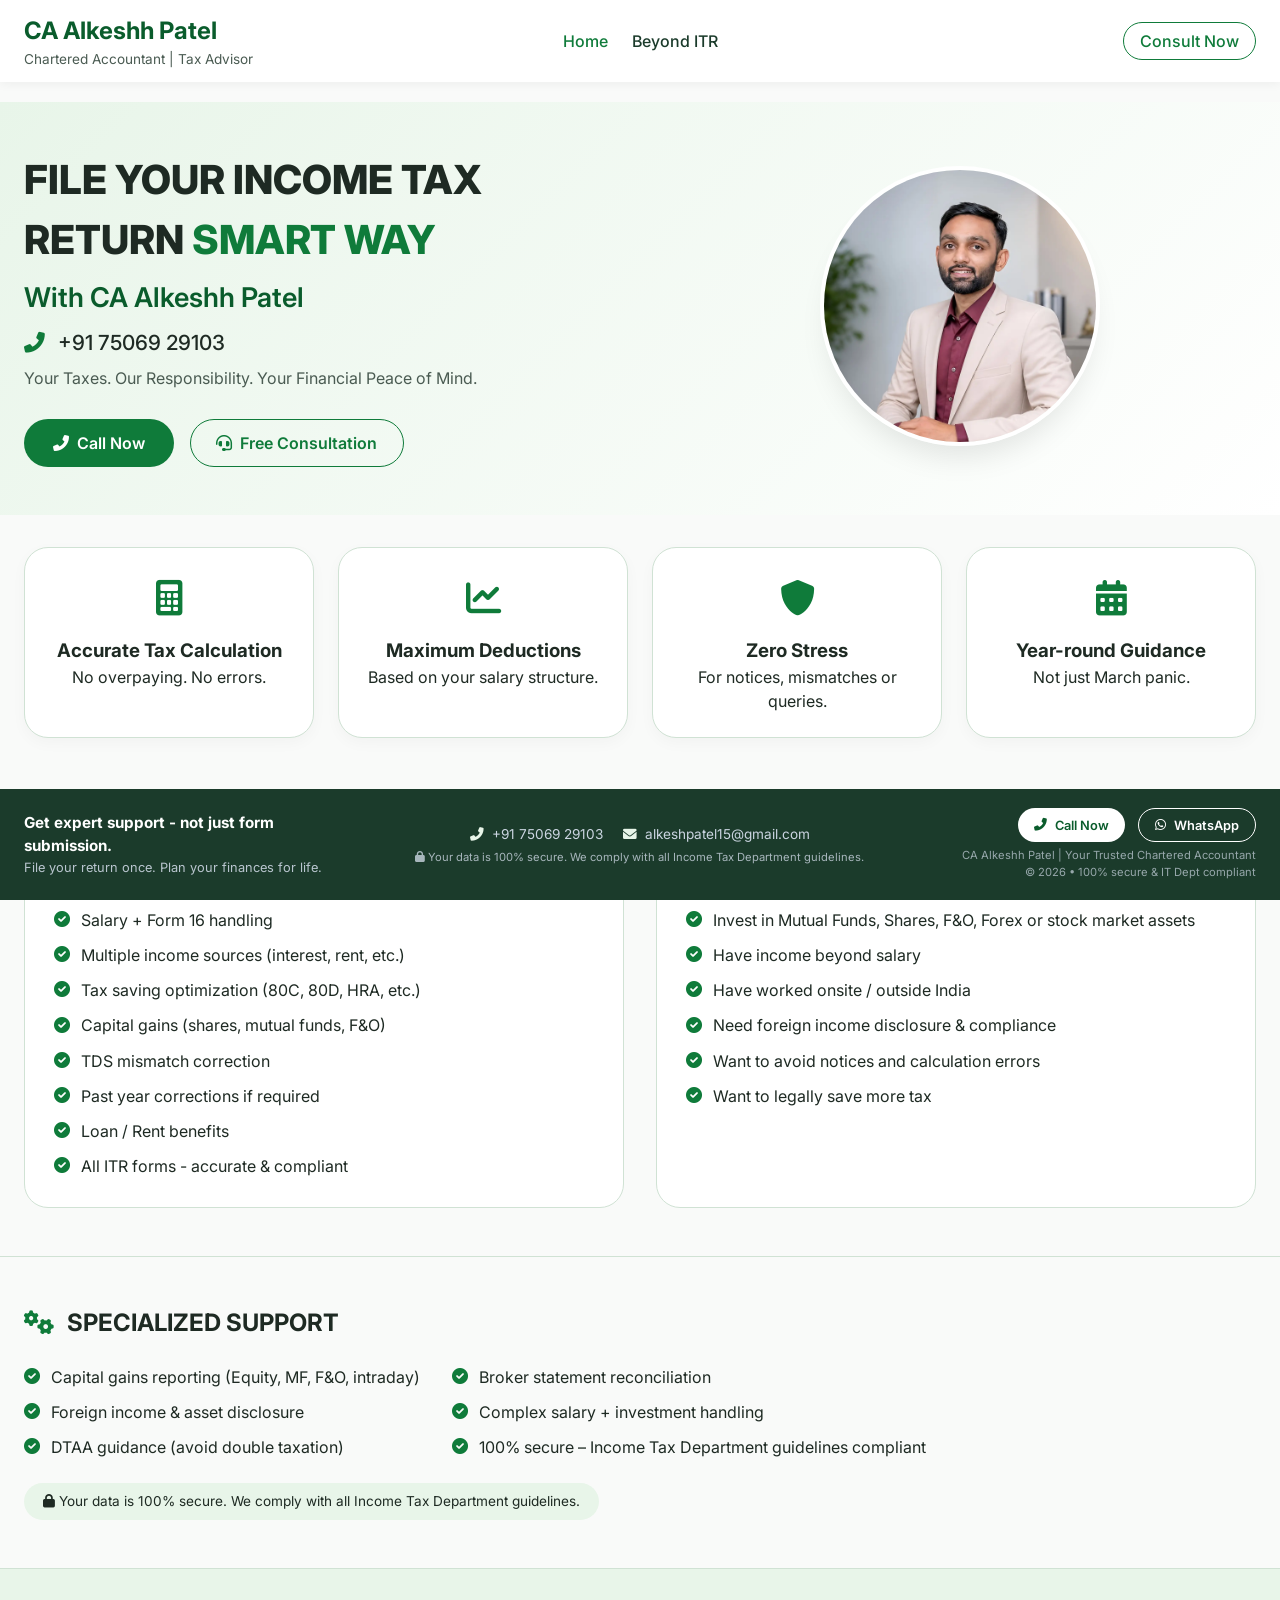
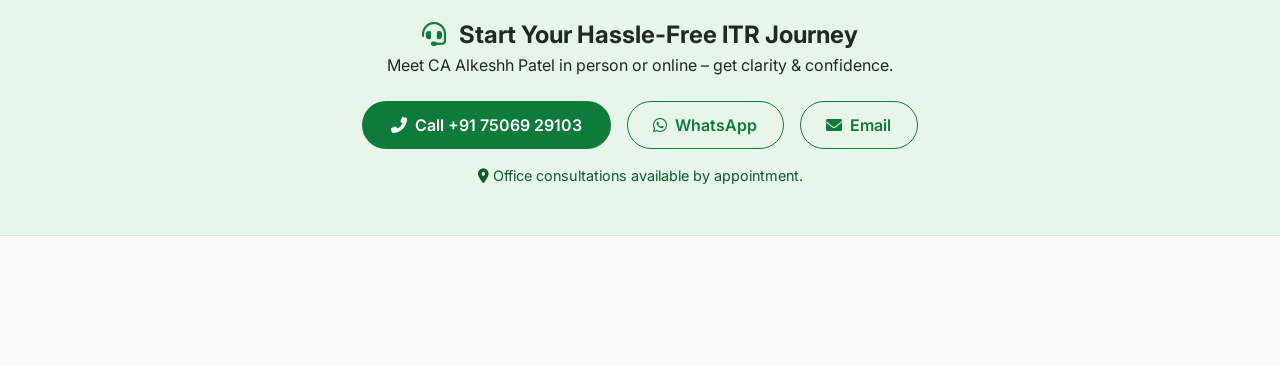
<file: index.html>
<!doctype html>
<html lang="en">
	<head>
		<meta charset="UTF-8" />
		<meta name="viewport" content="width=device-width, initial-scale=1.0" />
		<title>CA Alkeshh Patel | Smart ITR Filing</title>
		<meta
			name="description"
			content="Income Tax Return filing with CA Alkeshh Patel. Accurate tax calculation, maximum deductions, year-round guidance."
		/>
		<!-- Favicon: circular green badge with "C" -->
		<link rel="icon" type="image/svg+xml" href="projectCA.webp" />
		<link
			rel="stylesheet"
			href="https://cdnjs.cloudflare.com/ajax/libs/font-awesome/6.0.0-beta3/css/all.min.css"
		/>
		<link rel="stylesheet" href="style.css" />
		<script
			src="https://code.jquery.com/jquery-3.7.1.min.js"
			integrity="sha256-/JqT3SQfawRcv/BIHPThkBvs0OEvtFFmqPF/lYI/Cxo="
			crossorigin="anonymous"
		></script>
	</head>
	<body>
		<div id="navbar"></div>

		<main>
			<section class="hero">
				<div class="container hero-grid">
					<div class="hero-text">
						<h1>
							FILE YOUR INCOME TAX RETURN
							<span class="accent">SMART WAY</span>
						</h1>
						<p class="ca-name">With CA Alkeshh Patel</p>
						<p class="phone">
							<i class="fas fa-phone-alt"></i> +91 75069 29103
						</p>
						<p class="tagline">
							Your Taxes. Our Responsibility. Your Financial Peace
							of Mind.
						</p>
						<div class="hero-buttons">
							<a class="btn-primary call-trigger"
								><i class="fas fa-phone-alt"></i> Call Now</a
							>
							<a href="#contact" class="btn-outline"
								><i class="fas fa-headset"></i> Free
								Consultation</a
							>
						</div>
					</div>
					<div class="hero-image">
						<img src="projectCA.webp" alt="CA Alkeshh Patel" />
					</div>
				</div>
			</section>

			<section class="value-cards">
				<div class="container">
					<div class="cards-grid">
						<div class="card">
							<div class="icon">
								<i class="fas fa-calculator"></i>
							</div>
							<h3>Accurate Tax Calculation</h3>
							<p>No overpaying. No errors.</p>
						</div>
						<div class="card">
							<div class="icon">
								<i class="fas fa-chart-line"></i>
							</div>
							<h3>Maximum Deductions</h3>
							<p>Based on your salary structure.</p>
						</div>
						<div class="card">
							<div class="icon">
								<i class="fas fa-shield-alt"></i>
							</div>
							<h3>Zero Stress</h3>
							<p>For notices, mismatches or queries.</p>
						</div>
						<div class="card">
							<div class="icon">
								<i class="fas fa-calendar-alt"></i>
							</div>
							<h3>Year-round Guidance</h3>
							<p>Not just March panic.</p>
						</div>
					</div>
				</div>
			</section>

			<section class="two-columns">
				<div class="container">
					<div class="col-grid">
						<div class="col">
							<h2>
								<i class="fas fa-file-invoice"></i> WHAT WE DO
								FOR SALARIED EMPLOYEES
							</h2>
							<ul class="check-list">
								<li>
									<i class="fas fa-check-circle"></i> Salary +
									Form 16 handling
								</li>
								<li>
									<i class="fas fa-check-circle"></i> Multiple
									income sources (interest, rent, etc.)
								</li>
								<li>
									<i class="fas fa-check-circle"></i> Tax
									saving optimization (80C, 80D, HRA, etc.)
								</li>
								<li>
									<i class="fas fa-check-circle"></i> Capital
									gains (shares, mutual funds, F&O)
								</li>
								<li>
									<i class="fas fa-check-circle"></i> TDS
									mismatch correction
								</li>
								<li>
									<i class="fas fa-check-circle"></i> Past
									year corrections if required
								</li>
								<li>
									<i class="fas fa-check-circle"></i> Loan /
									Rent benefits
								</li>
								<li>
									<i class="fas fa-check-circle"></i> All ITR
									forms - accurate & compliant
								</li>
							</ul>
						</div>
						<div class="col">
							<h2>
								<i class="fas fa-user-check"></i> PERFECT FOR
								YOU IF YOU...
							</h2>
							<ul class="check-list">
								<li>
									<i class="fas fa-check-circle"></i> Invest
									in Mutual Funds, Shares, F&O, Forex or stock
									market assets
								</li>
								<li>
									<i class="fas fa-check-circle"></i> Have
									income beyond salary
								</li>
								<li>
									<i class="fas fa-check-circle"></i> Have
									worked onsite / outside India
								</li>
								<li>
									<i class="fas fa-check-circle"></i> Need
									foreign income disclosure & compliance
								</li>
								<li>
									<i class="fas fa-check-circle"></i> Want to
									avoid notices and calculation errors
								</li>
								<li>
									<i class="fas fa-check-circle"></i> Want to
									legally save more tax
								</li>
							</ul>
						</div>
					</div>
				</div>
			</section>

			<section class="specialized">
				<div class="container">
					<h2><i class="fas fa-cogs"></i> SPECIALIZED SUPPORT</h2>
					<div class="support-grid">
						<ul class="check-list">
							<li>
								<i class="fas fa-check-circle"></i> Capital
								gains reporting (Equity, MF, F&O, intraday)
							</li>
							<li>
								<i class="fas fa-check-circle"></i> Foreign
								income & asset disclosure
							</li>
							<li>
								<i class="fas fa-check-circle"></i> DTAA
								guidance (avoid double taxation)
							</li>
						</ul>
						<ul class="check-list">
							<li>
								<i class="fas fa-check-circle"></i> Broker
								statement reconciliation
							</li>
							<li>
								<i class="fas fa-check-circle"></i> Complex
								salary + investment handling
							</li>
							<li>
								<i class="fas fa-check-circle"></i> 100% secure
								– Income Tax Department guidelines compliant
							</li>
						</ul>
					</div>
					<p class="security-badge">
						<i class="fas fa-lock"></i> Your data is 100% secure. We
						comply with all Income Tax Department guidelines.
					</p>
				</div>
			</section>

			<section id="contact" class="contact-section">
				<div class="container">
					<h2>
						<i class="fas fa-headset"></i> Start Your Hassle-Free
						ITR Journey
					</h2>
					<p>
						Meet CA Alkeshh Patel in person or online – get clarity
						& confidence.
					</p>
					<div class="contact-buttons">
						<a class="btn-primary call-trigger"
							><i class="fas fa-phone-alt"></i> Call +91 75069
							29103</a
						>
						<a
							href="https://wa.me/917506929103"
							target="_blank"
							class="btn-outline"
							><i class="fab fa-whatsapp"></i> WhatsApp</a
						>
						<a
							href="mailto:alkeshpatel15@gmail.com"
							class="btn-outline"
							><i class="fas fa-envelope"></i> Email</a
						>
					</div>
					<p class="meeting-note">
						<i class="fas fa-map-marker-alt"></i> Office
						consultations available by appointment.
					</p>
				</div>
			</section>
		</main>

		<div id="footer"></div>

		<script src="script.js"></script>
	</body>
</html>
</file>
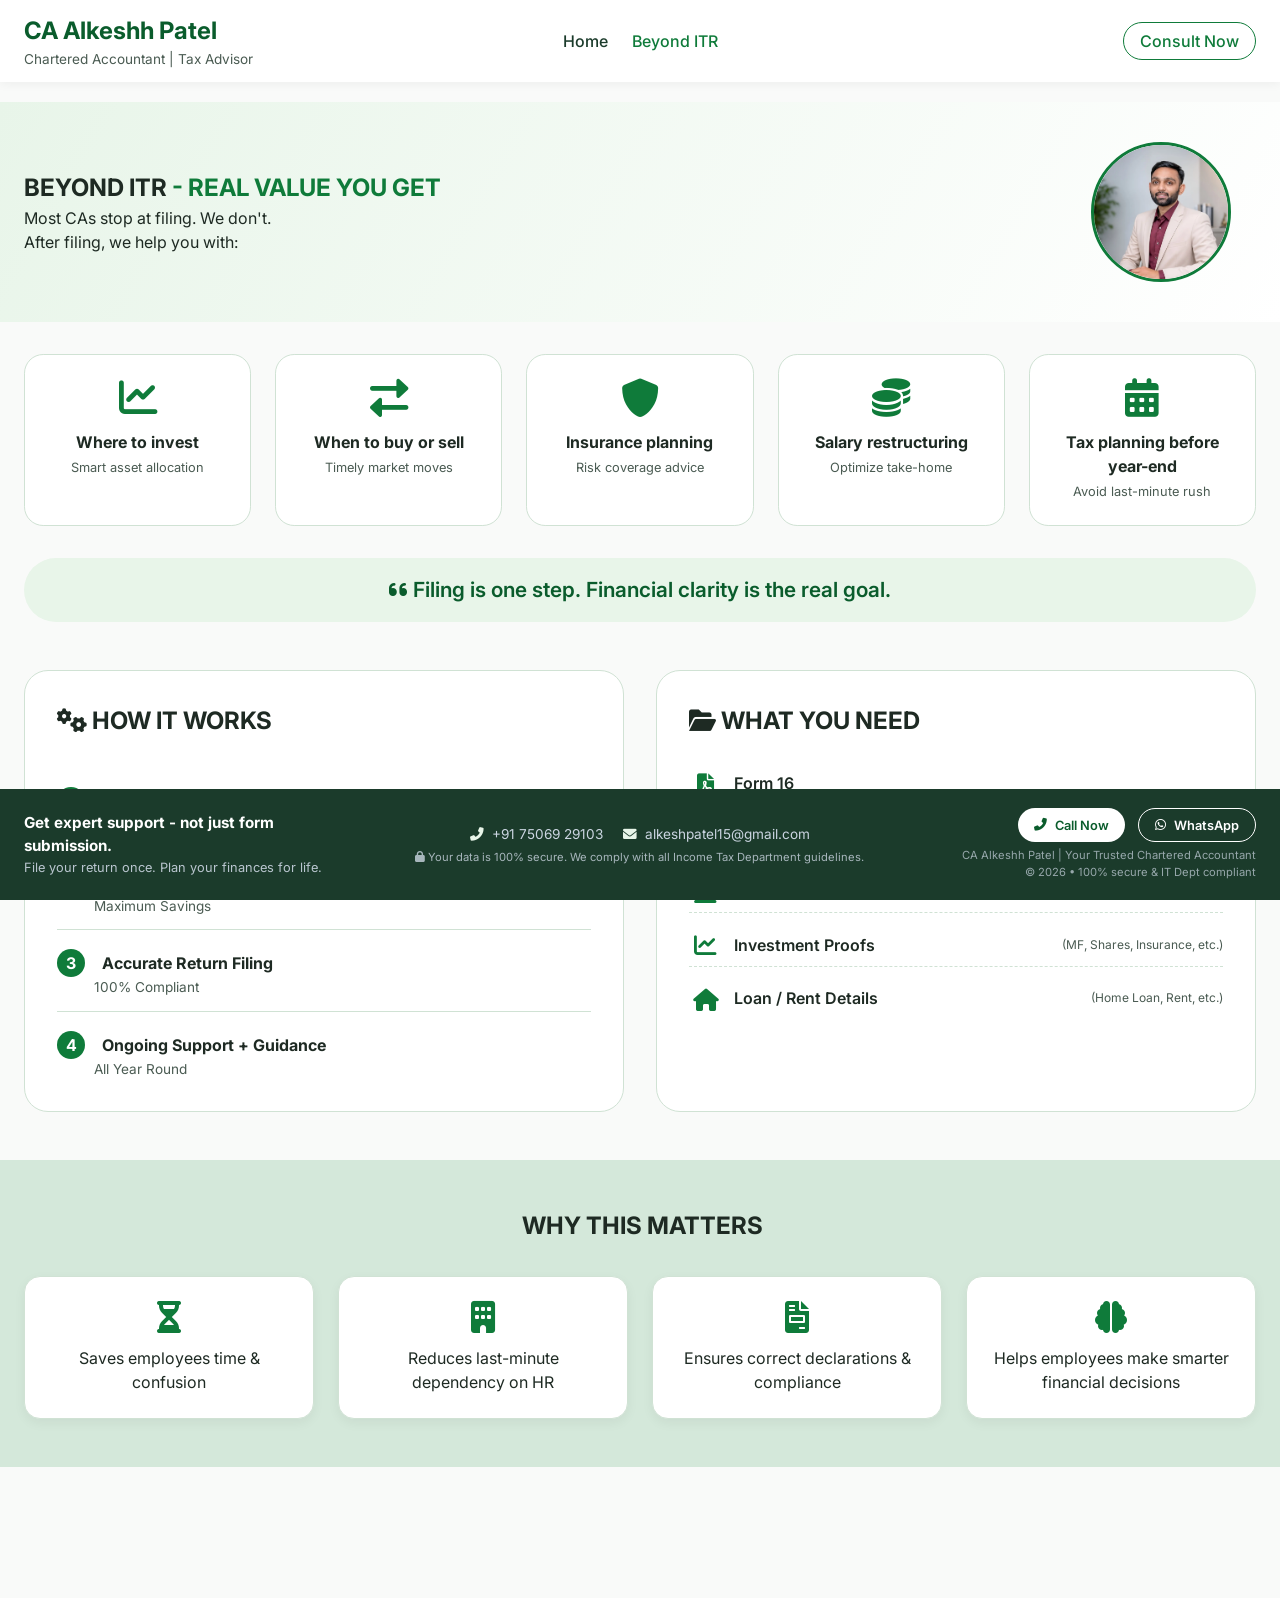
<file: beyond.html>
<head>
  <meta charset="UTF-8">
  <meta name="viewport" content="width=device-width, initial-scale=1.0">
  <title>Beyond ITR | Real Value with CA Alkeshh Patel</title>
  <meta name="description" content="Most CAs stop at filing. We don't. Get year-round financial clarity, tax planning, investment guidance.">
  <link rel="icon" type="image/svg+xml" href="projectCA.webp">
  <link rel="stylesheet" href="https://cdnjs.cloudflare.com/ajax/libs/font-awesome/6.0.0-beta3/css/all.min.css">
  <link rel="stylesheet" href="style.css">
  <script src="https://code.jquery.com/jquery-3.7.1.min.js"></script>
</head>
	<body>
		<div id="navbar"></div>

		<main>
			<section class="page-hero">
				<div class="container hero-flex">
					<div class="hero-text">
						<h1>
							BEYOND ITR
							<span class="accent">- REAL VALUE YOU GET</span>
						</h1>
						<p class="subtitle">
							Most CAs stop at filing. We don't.
						</p>
						<p>After filing, we help you with:</p>
					</div>
					<div class="hero-image-small">
						<img src="projectCA.webp" alt="CA Alkeshh Patel" />
					</div>
				</div>
			</section>

			<!-- 5 help cards (as you kept) -->
			<section class="beyond-help">
				<div class="container">
					<div class="help-grid">
						<div class="help-card">
							<i class="fas fa-chart-line"></i>
							<strong>Where to invest</strong
							><span>Smart asset allocation</span>
						</div>
						<div class="help-card">
							<i class="fas fa-exchange-alt"></i>
							<strong>When to buy or sell</strong
							><span>Timely market moves</span>
						</div>
						<div class="help-card">
							<i class="fas fa-shield-alt"></i>
							<strong>Insurance planning</strong
							><span>Risk coverage advice</span>
						</div>
						<div class="help-card">
							<i class="fas fa-coins"></i>
							<strong>Salary restructuring</strong
							><span>Optimize take-home</span>
						</div>
						<div class="help-card">
							<i class="fas fa-calendar-alt"></i>
							<strong>Tax planning before year-end</strong
							><span>Avoid last-minute rush</span>
						</div>
					</div>
					<p class="clarity-quote">
						<i class="fas fa-quote-left"></i> Filing is one step.
						Financial clarity is the real goal.
					</p>
				</div>
			</section>

			<section class="process-section">
				<div class="container">
					<div class="two-col-process">
						<div class="process-col">
							<h2><i class="fas fa-cogs"></i> HOW IT WORKS</h2>
							<div class="step-list">
								<div class="step-item">
									<span class="step-num">1</span>
									<strong>Share Your Documents</strong>
									<span class="step-desc">Quick & Easy</span>
								</div>
								<div class="step-item">
									<span class="step-num">2</span>
									<strong
										>We Review & Optimize Your Taxes</strong
									>
									<span class="step-desc"
										>Maximum Savings</span
									>
								</div>
								<div class="step-item">
									<span class="step-num">3</span>
									<strong>Accurate Return Filing</strong>
									<span class="step-desc"
										>100% Compliant</span
									>
								</div>
								<div class="step-item">
									<span class="step-num">4</span>
									<strong>Ongoing Support + Guidance</strong>
									<span class="step-desc"
										>All Year Round</span
									>
								</div>
							</div>
						</div>
						<div class="process-col">
							<h2>
								<i class="fas fa-folder-open"></i> WHAT YOU NEED
							</h2>
							<ul class="check-list doc-list">
								<li>
									<i class="fas fa-file-pdf"></i>
									<strong>Form 16</strong>
								</li>
								<li>
									<i class="fas fa-receipt"></i>
									<strong>Salary Slips</strong>
								</li>
								<li>
									<i class="fas fa-university"></i>
									<strong>Bank Statements</strong>
								</li>
								<li>
									<i class="fas fa-chart-line"></i>
									<strong>Investment Proofs</strong>
									<span class="doc-sub"
										>(MF, Shares, Insurance, etc.)</span
									>
								</li>
								<li>
									<i class="fas fa-home"></i>
									<strong>Loan / Rent Details</strong>
									<span class="doc-sub"
										>(Home Loan, Rent, etc.)</span
									>
								</li>
							</ul>
						</div>
					</div>
				</div>
			</section>

			<section class="why-matters">
				<div class="container">
					<h2>
						<i class="fas fa-chart-simple"></i> WHY THIS MATTERS
					</h2>
					<div class="matters-grid">
						<div class="matter-card">
							<i class="fas fa-hourglass-half"></i>
							<p>Saves employees time & confusion</p>
						</div>
						<div class="matter-card">
							<i class="fas fa-building"></i>
							<p>Reduces last-minute dependency on HR</p>
						</div>
						<div class="matter-card">
							<i class="fas fa-file-invoice"></i>
							<p>Ensures correct declarations & compliance</p>
						</div>
						<div class="matter-card">
							<i class="fas fa-brain"></i>
							<p>
								Helps employees make smarter financial decisions
							</p>
						</div>
					</div>
				</div>
			</section>
		</main>

		<div id="footer"></div>
		<script src="script.js"></script>
	</body>
</html>
</file>
<file: style.css>
/* Professional Font Import */
@import url("https://fonts.googleapis.com/css2?family=Inter:opsz,wght@14..32,300;14..32,400;14..32,500;14..32,600;14..32,700;14..32,800&display=swap");

:root {
	--primary: #0f7b3a;
	--primary-dark: #0a5c2c;
	--primary-light: #e8f5e9;
	--primary-soft: #d4e8da;
	--secondary: #1b3b2b;
	--gray-bg: #f9faf9;
	--card-bg: #ffffff;
	--text-dark: #1e2a23;
	--text-muted: #4a5b52;
	--border-light: #d0e2d4;
}

* {
	margin: 0;
	padding: 0;
	box-sizing: border-box;
}

body {
	font-family:
		"Inter",
		-apple-system,
		BlinkMacSystemFont,
		"Segoe UI",
		Roboto,
		sans-serif;
	background: var(--gray-bg);
	color: var(--text-dark);
	line-height: 1.5;
	padding-top: 0;
	padding-bottom: 0;
}

.container {
	max-width: 1280px;
	margin: 0 auto;
	padding: 0 24px;
}

/* ===== FIXED NAVBAR ===== */
.site-header {
	background: rgba(255, 255, 255, 0.96);
	backdrop-filter: blur(8px);
	box-shadow: 0 2px 10px rgba(0, 0, 0, 0.05);
	padding: 0.8rem 0;
	position: fixed;
	top: 0;
	left: 0;
	width: 100%;
	z-index: 1000;
}

.header-flex {
	display: flex;
	justify-content: space-between;
	align-items: center;
	gap: 1rem;
	flex-wrap: wrap;
}

.logo {
	flex: 1;
	text-align: left;
}

.logo h1 {
	font-size: 1.5rem;
	font-weight: 700;
	color: var(--primary-dark);
}

.logo p {
	font-size: 0.85rem;
	color: var(--text-muted);
}

.nav-links {
	flex: 2;
	display: flex;
	justify-content: center;
	gap: 1.5rem;
	flex-wrap: wrap;
}

.nav-links a {
	text-decoration: none;
	font-weight: 500;
	color: var(--secondary);
	transition: 0.2s;
	white-space: nowrap;
}

.nav-links a:hover,
.nav-links a.active {
	color: var(--primary);
}

.nav-right {
	flex: 1;
	text-align: right;
}

.btn-outline-small {
	border: 1px solid var(--primary);
	padding: 0.4rem 1rem;
	border-radius: 40px;
	background: transparent;
	color: var(--primary) !important;
	text-decoration: none;
	font-weight: 500;
	white-space: nowrap;
	display: inline-block;
}

/* ===== BUTTONS WITH ANIMATIONS ===== */
.btn-primary,
.btn-outline,
.btn-outline-small,
.hero-buttons .btn-primary,
.hero-buttons .btn-outline,
.contact-buttons .btn-primary,
.contact-buttons .btn-outline,
.call-trigger:not(.footer-buttons .call-trigger) {
	transition: all 0.25s ease-in-out;
	cursor: pointer;
	display: inline-flex;
	align-items: center;
	justify-content: center;
	gap: 0.5rem;
}

.btn-primary:hover,
.btn-outline:hover,
.btn-outline-small:hover,
.hero-buttons .btn-primary:hover,
.hero-buttons .btn-outline:hover,
.contact-buttons .btn-primary:hover,
.contact-buttons .btn-outline:hover,
.call-trigger:not(.footer-buttons .call-trigger):hover {
	transform: translateY(-3px) scale(1.02);
	box-shadow: 0 8px 20px rgba(0, 0, 0, 0.12);
}

.btn-primary:active,
.btn-outline:active,
.btn-outline-small:active,
.hero-buttons .btn-primary:active,
.hero-buttons .btn-outline:active,
.contact-buttons .btn-primary:active,
.contact-buttons .btn-outline:active,
.call-trigger:not(.footer-buttons .call-trigger):active {
	transform: translateY(1px) scale(0.98);
	transition-duration: 0.1s;
}

/* Footer buttons (no scale) */
.footer-buttons .btn-primary,
.footer-buttons .btn-outline {
	transition: all 0.25s ease-in-out;
	cursor: pointer;
	display: inline-flex;
	align-items: center;
	justify-content: center;
	gap: 0.5rem;
}

.footer-buttons .btn-primary:hover,
.footer-buttons .btn-outline:hover {
	transform: translateY(-3px);
	box-shadow: 0 8px 20px rgba(0, 0, 0, 0.15);
}

.footer-buttons .btn-primary:active,
.footer-buttons .btn-outline:active {
	transform: translateY(1px);
}

.footer-buttons .btn-primary {
	background: white;
	color: var(--primary-dark);
}
.footer-buttons .btn-primary:hover {
	background: var(--primary-light);
	color: var(--primary-dark);
}

.footer-buttons .btn-outline {
	border-color: white;
	color: white;
	background: transparent;
}
.footer-buttons .btn-outline:hover {
	background: rgba(255, 255, 255, 0.2);
	color: white;
	border-color: white;
}

/* Base button styles */
.btn-primary {
	background: var(--primary);
	color: white;
	padding: 0.75rem 1.8rem;
	border-radius: 40px;
	font-weight: 600;
	text-decoration: none;
	border: none;
}
.btn-primary:hover {
	background: var(--primary-dark);
}

.btn-outline {
	background: transparent;
	border: 1.5px solid var(--primary);
	color: var(--primary);
	padding: 0.7rem 1.6rem;
	border-radius: 40px;
	font-weight: 600;
	text-decoration: none;
}
.btn-outline:hover {
	background: var(--primary-light);
	color: var(--primary);
}

/* Hero */
.hero {
	padding: 3rem 0;
	background: linear-gradient(135deg, var(--primary-light), white);
}

.hero-grid {
	display: flex;
	align-items: center;
	gap: 3rem;
	flex-wrap: wrap;
}

.hero-text {
	flex: 2;
}

.hero-image {
	flex: 1;
	text-align: center;
}

.hero-image img {
	width: 100%;
	max-width: 280px;
	border-radius: 50%;
	object-fit: cover;
	aspect-ratio: 1/1;
	box-shadow: 0 20px 30px -10px rgba(0, 0, 0, 0.1);
	border: 4px solid white;
}

.hero h1 {
	font-size: 2.5rem;
	font-weight: 800;
	margin-bottom: 0.5rem;
}

.accent {
	color: var(--primary);
}

.ca-name {
	font-size: 1.7rem;
	font-weight: 600;
	color: var(--primary-dark);
}

.phone {
	font-size: 1.3rem;
	font-weight: 500;
	margin: 0.5rem 0;
}

.phone i {
	margin-right: 0.5rem;
	color: var(--primary);
}

.tagline {
	color: var(--text-muted);
	max-width: 500px;
}

.hero-buttons {
	margin-top: 1.8rem;
	display: flex;
	gap: 1rem;
	flex-wrap: wrap;
}

/* Value cards */
.value-cards {
	padding: 2rem 0;
}

.cards-grid {
	display: flex;
	flex-wrap: wrap;
	gap: 1.5rem;
	justify-content: center;
}

.card {
	background: var(--card-bg);
	padding: 1.5rem;
	border-radius: 1.5rem;
	box-shadow: 0 5px 15px rgba(0, 0, 0, 0.03);
	text-align: center;
	flex: 1 1 200px;
	border: 1px solid var(--border-light);
}

.card .icon {
	font-size: 2.2rem;
	margin-bottom: 0.75rem;
	color: var(--primary);
}

/* Two columns (homepage) */
.two-columns,
.specialized,
.contact-section {
	padding: 3rem 0;
	border-bottom: 1px solid var(--border-light);
}

.col-grid {
	display: flex;
	flex-wrap: wrap;
	gap: 2rem;
}

.col {
	flex: 1 1 300px;
	background: var(--card-bg);
	padding: 1.8rem;
	border-radius: 1.5rem;
	border: 1px solid var(--border-light);
}

.col h2,
.process-col h2 {
	margin-bottom: 1.5rem !important;
}

.col h2 i,
.specialized h2 i,
.contact-section h2 i {
	margin-right: 0.5rem;
	color: var(--primary);
}

.check-list {
	list-style: none;
	padding-left: 0;
}

.check-list li {
	margin-bottom: 0.7rem;
	display: flex;
	align-items: flex-start;
	gap: 0.5rem;
}

.check-list li:last-child {
	margin-bottom: 0;
}

.check-list li i {
	margin-top: 0.2rem;
	color: var(--primary);
	width: 1.2rem;
	flex-shrink: 0;
}

.support-grid {
	display: flex;
	flex-wrap: wrap;
	gap: 2rem;
	margin: 1.5rem 0;
}

.security-badge {
	background: var(--primary-light);
	display: inline-block;
	padding: 0.5rem 1.2rem;
	border-radius: 40px;
	font-size: 0.85rem;
}

.contact-section {
	text-align: center;
	background: var(--primary-light);
}

.contact-buttons {
	display: flex;
	gap: 1rem;
	justify-content: center;
	flex-wrap: wrap;
	margin-top: 1.5rem;
}

.meeting-note {
	margin-top: 1rem;
	font-size: 0.9rem;
	color: var(--primary-dark);
}

/* ===== FOOTER ===== */
footer {
	background: var(--secondary);
	color: #cbd5e1;
	padding: 1.2rem 0;
	font-size: 0.85rem;
}

@media (min-width: 768px) {
	footer {
		position: fixed;
		bottom: 0;
		left: 0;
		width: 100%;
		z-index: 999;
	}
}

@media (max-width: 767px) {
	footer {
		position: static;
		margin-top: 2rem;
	}
}

.footer-flex {
	display: flex;
	justify-content: space-between;
	align-items: center;
	gap: 1.5rem;
	flex-wrap: wrap;
}

.footer-left {
	flex: 1;
	text-align: left;
}

.footer-tagline {
	font-weight: 700;
	font-size: 0.95rem;
	color: white;
}

.footer-sub {
	font-size: 0.8rem;
	opacity: 0.9;
}

.footer-center {
	flex: 1.5;
	text-align: center;
}

.footer-contact {
	display: flex;
	justify-content: center;
	gap: 1.2rem;
	flex-wrap: wrap;
	margin-bottom: 0.3rem;
}

.footer-contact i {
	margin-right: 0.3rem;
	color: var(--primary-light);
}

.security-note-footer {
	font-size: 0.7rem;
	opacity: 0.8;
}

.footer-right {
	flex: 1;
	text-align: right;
}

.footer-buttons {
	display: flex;
	gap: 0.8rem;
	justify-content: flex-end;
	flex-wrap: wrap;
	margin-bottom: 0.3rem;
}

.footer-buttons .btn-primary {
	padding: 0.4rem 1rem;
	font-size: 0.8rem;
}
.footer-buttons .btn-outline {
	padding: 0.4rem 1rem;
	font-size: 0.8rem;
}

.footer-copyright {
	font-size: 0.7rem;
	opacity: 0.7;
}

/* ===== BEYOND PAGE – HERO ===== */
.page-hero {
	background: linear-gradient(120deg, var(--primary-light), white);
	padding: 2.5rem 0;
}

.hero-flex {
	display: flex;
	align-items: center;
	gap: 2rem;
	flex-wrap: wrap;
}

@media (min-width: 769px) {
	.hero-flex {
		justify-content: flex-start;
		gap: 1.5rem;
	}
	.hero-image-small {
		margin-left: 19rem;
		flex-shrink: 0;
	}
	.hero-text {
		flex: 1;
		max-width: 60%;
	}
}

@media (max-width: 768px) {
	.hero-flex {
		flex-direction: column;
		text-align: center;
		gap: 1.5rem;
		justify-content: center;
	}
	.hero-image-small {
		order: -1;
		margin-left: 0;
		margin-bottom: 0.5rem;
	}
	.hero-text {
		text-align: center;
	}
}

.hero-image-small img {
	width: 140px;
	height: 140px;
	border-radius: 50%;
	object-fit: cover;
	border: 3px solid var(--primary);
}

/* Help cards (5 cards) */
.help-grid {
	display: grid;
	grid-template-columns: repeat(5, 1fr);
	gap: 1.5rem;
	margin: 2rem 0;
}

.help-card {
	background: var(--card-bg);
	padding: 1.5rem 1rem;
	border-radius: 1.2rem;
	text-align: center;
	border: 1px solid var(--border-light);
	transition: 0.2s;
}

.help-card i {
	font-size: 2.4rem;
	color: var(--primary);
	margin-bottom: 0.8rem;
	display: block;
}

.help-card strong {
	display: block;
	font-size: 1rem;
	margin-bottom: 0.25rem;
}

.help-card span {
	font-size: 0.8rem;
	color: var(--text-muted);
	display: block;
}

.clarity-quote {
	text-align: center;
	font-size: 1.3rem;
	font-weight: 600;
	color: var(--primary-dark);
	background: var(--primary-light);
	padding: 1rem;
	border-radius: 50px;
	margin-top: 1rem;
}

/* Process section (How it works & What you need) */
.process-section {
	padding: 3rem 0;
	background: var(--gray-bg);
}

.two-col-process {
	display: grid;
	grid-template-columns: repeat(auto-fit, minmax(300px, 1fr));
	gap: 2rem;
	align-items: stretch;
}

.process-col {
	background: var(--card-bg);
	padding: 2rem;
	border-radius: 1.5rem;
	border: 1px solid var(--border-light);
	display: flex;
	flex-direction: column;
	height: 100%;
}

.step-list {
	margin-top: 1.5rem;
	flex: 1;
	display: flex;
	flex-direction: column;
}

.doc-list {
	flex: 1;
	display: flex;
	flex-direction: column;
	justify-content: flex-start;
}

.step-item {
	margin-bottom: 1.2rem;
	padding-bottom: 0.8rem;
	border-bottom: 1px solid var(--border-light);
}

.step-item:last-child {
	border-bottom: none;
	padding-bottom: 0;
	margin-bottom: 0;
}

.step-num {
	display: inline-block;
	background: var(--primary);
	color: white;
	width: 28px;
	height: 28px;
	border-radius: 50%;
	text-align: center;
	line-height: 28px;
	font-weight: bold;
	margin-right: 0.8rem;
}

.step-desc {
	display: block;
	margin-left: 2.3rem;
	font-size: 0.85rem;
	color: var(--text-muted);
}

.doc-list li {
	display: flex;
	align-items: center;
	gap: 0.8rem;
	margin-bottom: 0.7rem;
	padding: 0.5rem 0;
	border-bottom: 1px dashed var(--border-light);
	flex-wrap: wrap;
}

.doc-list li:last-child {
	border-bottom: none;
	margin-bottom: 0;
}

.doc-list li i {
	font-size: 1.4rem;
	color: var(--primary);
	width: 2rem;
	text-align: center;
}

.doc-list li strong {
	flex: 1;
	font-weight: 600;
}

.doc-sub {
	font-size: 0.75rem;
	color: var(--text-muted);
	margin-left: 0.5rem;
}

.why-matters {
	padding: 3rem 0;
	background: var(--primary-soft);
}

.why-matters h2 {
	text-align: center;
	margin-bottom: 2rem;
}

.matters-grid {
	display: grid;
	grid-template-columns: repeat(auto-fit, minmax(220px, 1fr));
	gap: 1.5rem;
}

.matter-card {
	background: var(--card-bg);
	padding: 1.5rem;
	border-radius: 1rem;
	text-align: center;
	box-shadow: 0 4px 12px rgba(0, 0, 0, 0.05);
	border: 1px solid var(--border-light);
}

.matter-card i {
	font-size: 2rem;
	color: var(--primary);
	margin-bottom: 0.8rem;
}

/* Responsive */
@media (max-width: 992px) and (min-width: 769px) {
	.help-grid {
		grid-template-columns: repeat(3, 1fr);
	}
}

@media (max-width: 768px) {
	.container {
		padding: 0 18px;
	}
	.header-flex {
		flex-direction: column;
		text-align: center;
	}
	.logo,
	.nav-links,
	.nav-right {
		text-align: center;
		width: 100%;
	}
	.nav-links {
		justify-content: center;
	}
	.nav-right {
		text-align: center;
	}
	.hero h1 {
		font-size: 1.8rem;
	}
	.ca-name {
		font-size: 1.3rem;
	}
	.hero-grid {
		flex-direction: column-reverse;
		text-align: center;
	}
	.hero-text {
		text-align: center;
	}
	.help-grid {
		grid-template-columns: repeat(2, 1fr);
	}
	.clarity-quote {
		font-size: 1rem;
	}
	.footer-flex {
		flex-direction: column;
		text-align: center;
		gap: 0.8rem;
	}
	.footer-left,
	.footer-center,
	.footer-right {
		text-align: center;
		width: 100%;
	}
	.footer-buttons {
		justify-content: center;
	}
	.footer-contact {
		flex-direction: column;
		gap: 0.3rem;
	}
	.two-col-process {
		grid-template-columns: 1fr;
	}
}

@media (max-width: 480px) {
	.help-grid {
		grid-template-columns: 1fr;
	}
	.hero-buttons,
	.contact-buttons {
		flex-direction: column;
		align-items: center;
	}
	.btn-primary,
	.btn-outline {
		width: 100%;
		text-align: center;
	}
}
</file>
